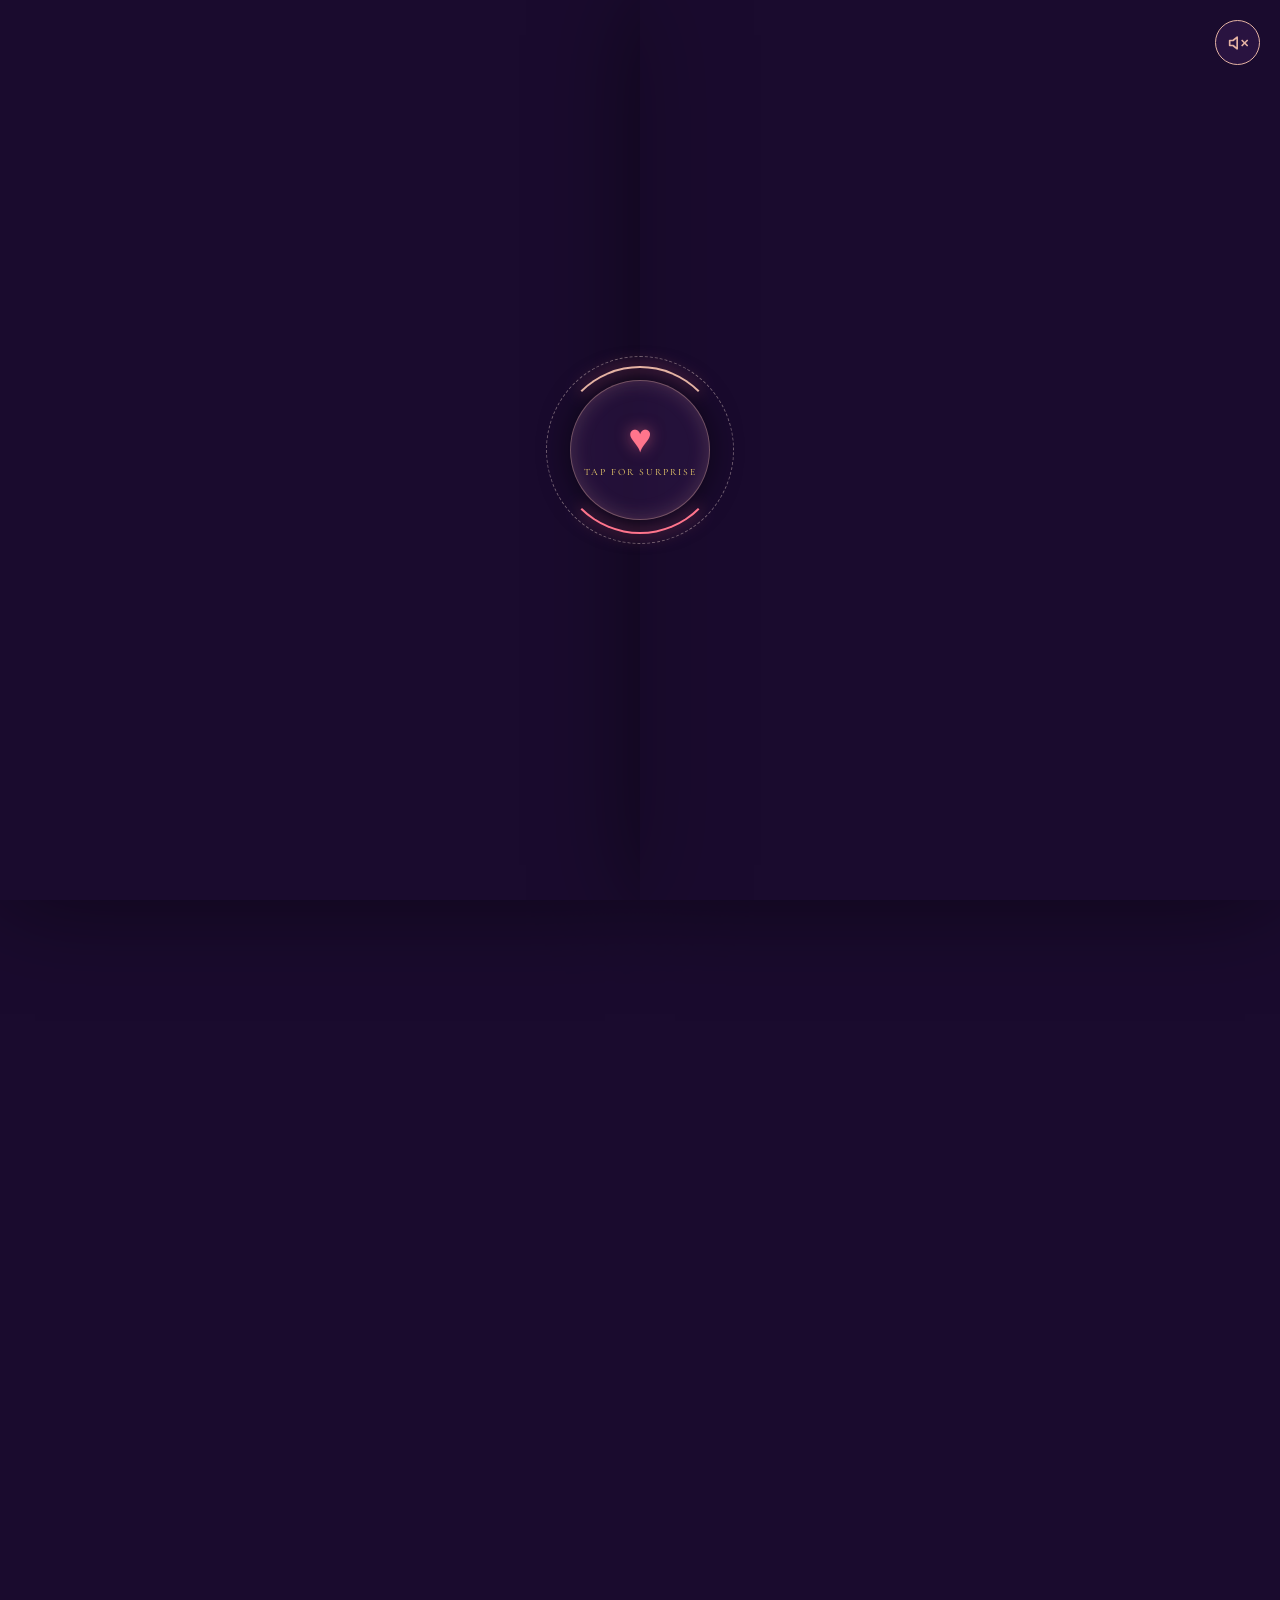
<file: index.html>
<!DOCTYPE html>
<html lang="en">

<head>
    <meta charset="UTF-8">
    <meta name="viewport" content="width=device-width, initial-scale=1.0">
    <title>Happy Birthday My Love | A Special Wish</title>
    <link rel="stylesheet" href="assets/css/style.css">
</head>

<body>

    <!-- Background Sparkles -->
    <div class="sparkle-bg"></div>
    <div class="floating-elements" id="floatingElements"></div>

    <!-- Music Toggle -->
    <button id="musicToggle" class="music-btn">
        <svg xmlns="http://www.w3.org/2000/svg" viewBox="0 0 24 24" fill="none" stroke="currentColor" stroke-width="2"
            stroke-linecap="round" stroke-linejoin="round">
            <polygon points="11 5 6 9 2 9 2 15 6 15 11 19 11 5"></polygon>
            <line x1="23" y1="9" x2="17" y2="15"></line>
            <line x1="17" y1="9" x2="23" y2="15"></line>
        </svg>
    </button>

    <!-- Background Music -->
    <audio id="bgMusic" loop>
        <source src="assets/audio/music.mpeg" type="audio/mpeg">
    </audio>

    <!-- Birthday Reveal Overlay -->
    <div id="birthdayOverlay" class="birthday-overlay hidden">
        <div class="birthday-message">
            <div class="happy-title">Happy Birthday Princess!</div>
            <p class="birthday-subtitle">This day is as special as you are to me. Enjoy your celebration!</p>
        </div>
        <div class="birthday-balloons">
            <div class="balloon balloon-1"></div>
            <div class="balloon balloon-2"></div>
            <div class="balloon balloon-3"></div>
            <div class="balloon balloon-4"></div>
        </div>
    </div>

    <!-- Loading Screen / Tap to Open -->
    <div id="loadingScreen">
        <!-- Door pieces that split -->
        <div class="door-reveal-left"></div>
        <div class="door-reveal-right"></div>

        <div class="center-line"></div>
        <div class="center-line-2"></div>
        <div class="center-line-3"></div>

        <div class="tap-circle" id="btnOpen">
            <div class="z-letter">♥</div>
            <div class="tap-text">Tap For Surprise</div>
        </div>

        <div id="lightBurst"></div>
    </div>

    <!-- Main Content -->
    <main id="mainContent">

        <!-- Hero Section -->
        <section class="hero container reveal">
            <div class="pre-title">Celebrating Your Special Day</div>
            <div class="hero-names">
                <span>HAPPY BIRTHDAY</span>
                <span class="sub-name">MY LOVE</span>
                <div class="diamond"></div>
                <span>RANI</span>
            </div>
            <div class="post-title">To my world, my love, and my everything</div>
        </section>

        <div class="divider">
            <div class="diamond"></div>
        </div>

        <!-- Intro Text -->
        <section class="container reveal">
            <p class="intro-text">
                Every moment with you is a gift, and today is the most special of them all. On your birthday, I want to
                remind you how much you mean to me. May your day be as beautiful and bright as your smile.
            </p>
        </section>

        <!-- Scratch to Reveal -->
        <section class="container reveal" style="text-align: center;">
            <h2 class="section-title">Scratch to Reveal</h2>
            <div class="divider" style="margin: 10px 0 40px 0;">
                <div class="heart">♥</div>
            </div>

            <div class="scratch-card-wrapper" id="scratchWrapper">
                <div id="confetti-container"></div>
                <div class="scratch-content">
                    <div class="invited">Happy Birthday RANI!</div>
                    <div class="date">JULY 1, 2026</div>
                    <div class="time">A special surprise<br>for my love</div>
                </div>
                <canvas id="scratchCanvas"></canvas>
            </div>
        </section>

        <!-- Carousel -->
        <section class="container reveal">
            <h2 class="section-title">Our forever begins</h2>
            <div class="divider" style="margin: 10px 0 40px 0;">
                <div class="heart">♥</div>
            </div>

            <div class="photo-carousel">
                <img src="assets/images/image1.jpeg" alt="Birthday Surprise" class="carousel-img style="width:100%; height:500px; object-fit:contain;">
            </div>
        </section>

        <!-- Countdown Timer -->
        <section class="container" style="text-align: center;">
            <h2 class="section-title">Countdown to Your Special Moment</h2>
            <div class="divider" style="margin: 10px 0 40px 0;">
                <div class="heart">♥</div>
            </div>

            <div class="timer">
                <div class="timer-box">
                    <div class="timer-value" id="days">00</div>
                    <div class="timer-label">Days</div>
                </div>
                <div class="timer-box">
                    <div class="timer-value" id="hours">00</div>
                    <div class="timer-label">Hours</div>
                </div>
                <div class="timer-box">
                    <div class="timer-value" id="minutes">00</div>
                    <div class="timer-label">Minutes</div>
                </div>
                <div class="timer-box">
                    <div class="timer-value" id="seconds">00</div>
                    <div class="timer-label">Seconds</div>
                </div>
            </div>
            <div id="timerMessage" class="timer-message hidden"
                style="margin-top: 2rem; font-family: var(--font-serif); font-size: 1.8rem; color: var(--gold-primary); animation: pulse 2s infinite;">
                Its your Birthday Dear</div>
        </section>

        <!-- Program Timeline -->
        <section class="container reveal">
            <h2 class="section-title">A Day For My Queen</h2>
            <div class="divider" style="margin: 10px 0 40px 0;">
                <div class="heart">♥</div>
            </div>

            <div class="timeline">
                <div class="timeline-item">
                    <div class="timeline-title">Morning Magic</div>
                    <div class="timeline-time">Waking up to the realization that the world became brighter on this day.
                    </div>
                </div>
                <div class="timeline-item">
                    <div class="timeline-title">A Royal Feast</div>
                    <div class="timeline-time">Whispering sweet nothings over a lunch made just for your taste.</div>
                </div>
                <div class="timeline-item">
                    <div class="timeline-title">Treasures of Love</div>
                    <div class="timeline-time">Unveiling surprises that I've been hiding just to see that sparkle in
                        your eyes.</div>
                </div>
                <div class="timeline-item">
                    <div class="timeline-title">The Sweetest Moment</div>
                    <div class="timeline-time">Sharing a cake as sweet as our memories, under the warm glow of candles.
                    </div>
                </div>
                <div class="timeline-item">
                    <div class="timeline-title">Infinite Moonlight</div>
                    <div class="timeline-time">A quiet walk under the stars, promising you a lifetime of more beautiful
                        nights.</div>
                </div>
            </div>
        </section>

        <!-- Venue -->
        <section class="container venue-box reveal">
            <div class="info-icon">
                <svg viewBox="0 0 24 24" fill="none" stroke="currentColor" stroke-width="2" width="24" height="24">
                    <path d="M21 10c0 7-9 13-9 13s-9-6-9-13a9 9 0 0 1 18 0z"></path>
                    <circle cx="12" cy="10" r="3"></circle>
                </svg>
            </div>
            <h2 class="section-title">Venue</h2>
            <div class="divider" style="margin: 10px 0 40px 0;">
                <div class="heart">♥</div>
            </div>

            <h3 class="venue-name">Our Happy Place</h3>
            <p class="venue-address">Where memories are made</p>
        </section>

        <!-- Dress Code -->
        <section class="container">
            <div class="info-icon text-center">
                <svg viewBox="0 0 24 24" fill="none" stroke="currentColor" stroke-width="2" width="24" height="24">
                    <path
                        d="M20.38 3.46L16 2a8 8 0 0 1-8 0L3.62 3.46a2 2 0 0 0-1.34 2.23l.58 3.47a1 1 0 0 0 .99.84H6v10c0 1.1.9 2 2 2h8a2 2 0 0 0 2-2V10h2.15a1 1 0 0 0 .99-.84l.58-3.47a2 2 0 0 0-1.34-2.23z">
                    </path>
                </svg>
            </div>
            <h2 class="section-title">Dress Code</h2>
            <div class="divider" style="margin: 10px 0 40px 0;">
                <div class="heart">♥</div>
            </div>

            <div class="dress-code-grid">
                <div>
                    <h3 class="dc-title">For You</h3>
                    <p>Something that makes you feel like the princess you are</p>
                </div>
                <div>
                    <h3 class="dc-title">For Me</h3>
                    <p>Ready to look my best for you</p>
                </div>
            </div>
        </section>

        <!-- Birthday Wishes Section -->
        <section class="container text-center reveal">
            <div class="info-icon">
                <svg viewBox="0 0 24 24" fill="none" stroke="currentColor" stroke-width="2" width="24" height="24">
                    <path
                        d="M12 21.35l-1.45-1.32C5.4 15.36 2 12.28 2 8.5 2 5.42 4.42 3 7.5 3c1.74 0 3.41.81 4.5 2.09C13.09 3.81 14.76 3 16.5 3 19.58 3 22 5.42 22 8.5c0 3.78-3.4 6.86-8.55 11.54L12 21.35z">
                    </path>
                </svg>
            </div>
            <h2 class="section-title">Whispers of My Heart</h2>
            <div class="divider" style="margin: 10px 0 40px 0;">
                <div class="heart">♥</div>
            </div>

            <div class="info-block">
                <h3 class="dc-title">My Beautiful Blessing</h3>
                <p>I don't need a special day to love you, but I'm glad today exists to celebrate the most beautiful
                    soul I know.</p>
            </div>
            <div class="info-block">
                <h3 class="dc-title">You Are My Always</h3>
                <p>In a world full of temporary things, you are my forever. Every second with you feels like a dream I
                    never want to wake up from.</p>
            </div>
            <div class="info-block">
                <h3 class="dc-title">To Many More Years</h3>
                <p>I promise to hold your hand through every season, making sure every birthday of yours is better than
                    the last.</p>
            </div>
        </section>

        <!-- Logistics -->
        <section class="container text-center reveal">
            <div class="info-icon"><svg viewBox="0 0 24 24" fill="none" stroke="currentColor" stroke-width="2"
                    width="24" height="24">
                    <rect x="1" y="3" width="15" height="13"></rect>
                    <polygon points="16 8 20 8 23 11 23 16 16 16 16 8"></polygon>
                    <circle cx="5.5" cy="18.5" r="2.5"></circle>
                    <circle cx="18.5" cy="18.5" r="2.5"></circle>
                </svg></div>
            <h2 class="section-title">Our Memories</h2>
            <div class="divider" style="margin: 10px 0 20px 0;">
                <div class="heart">♥</div>
            </div>
            <p style="margin-bottom: 60px;">Every place we've been, every song we've heard, it all leads back to you.
            </p>

            <div class="info-icon"><svg viewBox="0 0 24 24" fill="none" stroke="currentColor" stroke-width="2"
                    width="24" height="24">
                    <path d="M3 9l9-7 9 7v11a2 2 0 0 1-2 2H5a2 2 0 0 1-2-2z"></path>
                    <polyline points="9 22 9 12 15 12 15 22"></polyline>
                </svg></div>
            <h2 class="section-title">Birthday Surprise</h2>
            <div class="divider" style="margin: 10px 0 20px 0;">
                <div class="heart">♥</div>
            </div>
            <p style="margin-bottom: 60px;">Keep an eye on your doorstep at 12:00 AM tonight.</p>

            <div class="info-icon"><svg viewBox="0 0 24 24" fill="none" stroke="currentColor" stroke-width="2"
                    width="24" height="24">
                    <rect x="3" y="8" width="18" height="14" rx="2" ry="2"></rect>
                    <line x1="12" y1="8" x2="12" y2="22"></line>
                    <path d="M19 8c-2 0-3-2-3-4a3 3 0 0 0-6 0c0 2-1 4-3 4"></path>
                </svg></div>
            <h2 class="section-title">The Best Gift</h2>
            <div class="divider" style="margin: 10px 0 20px 0;">
                <div class="heart">♥</div>
            </div>
            <p style="margin-bottom: 60px;">You are the best gift life has ever given me.</p>
        </section>

        <!-- Form -->
        <section class="container text-center">
            <div class="info-icon"><svg viewBox="0 0 24 24" fill="none" stroke="currentColor" stroke-width="2"
                    width="24" height="24">
                    <path d="M4 4h16c1.1 0 2 .9 2 2v12c0 1.1-.9 2-2 2H4c-1.1 0-2-.9-2-2V6c0-1.1.9-2 2-2z"></path>
                    <polyline points="22,6 12,13 2,6"></polyline>
                </svg></div>
            <h2 class="section-title">Send Me Your Wish</h2>
            <div class="divider" style="margin: 10px 0 40px 0;">
                <div class="heart">♥</div>
            </div>

            <form class="rsvp-form" onsubmit="event.preventDefault(); alert('Wish sent to my heart!');">
                <div class="form-group">
                    <label>Your Mood Today</label>
                    <input type="text" class="form-control" placeholder="How are you feeling, Princess?">
                </div>
                <div class="form-group">
                    <label>A Secret Wish</label>
                    <textarea class="form-control" placeholder="Tell me something you want today..."></textarea>
                </div>
                <button type="submit" class="btn-submit">Send to Me</button>
            </form>
        </section>

        <section class="hero container reveal" style="min-height: 50vh;">
            <div class="script-font" style="font-size: 3.5rem;">Valueable Person in My Life RANI!</div>
            <div class="font-display text-gold-light" style="margin-top: 1rem; letter-spacing: 2px;">Always Your Love
            </div>
        </section>

    </main>

    <script src="assets/js/script.js"></script>
</body>

</html>
</file>
<file: assets/css/style.css>
@import url('https://fonts.googleapis.com/css2?family=Cinzel:wght@400;500;600;700&family=Cormorant+Garamond:ital,wght@0,300;0,400;0,500;0,600;0,700;1,400&family=Lora:ital,wght@0,400;0,500;0,600;0,700;1,400&family=Passions+Conflict&display=swap');

:root {
  /* Birthday Theme Colors */
  --bg-deep: #1a0b2e;       /* Deep magical purple/dark background */
  --bg-card: #2d1645;       /* Slightly lighter purple for cards */
  
  --rose-gold: #e5b3a3;
  --rose-gold-light: #f4dcd6;
  --rose-gold-dark: #b88a7b;
  
  --pink-accent: #ff758c;
  --gold-primary: #d4af37;
  --gold-light: #f5d76e;
  
  --text-primary: #f4dcd6;
  --text-secondary: #e0e0e0;
  
  --font-serif: "Cormorant Garamond", serif;
  --font-display: "Cinzel", serif;
  --font-body: "Lora", serif;
  --font-script: "Passions Conflict", cursive;

  --gradient-romantic: linear-gradient(135deg, #ff758c 0%, #ff7eb3 100%);
  --gradient-rose-gold: linear-gradient(135deg, #e5b3a3 0%, #f4dcd6 50%, #e5b3a3 100%);
  --gradient-card: linear-gradient(180deg, #2d1645 0%, #1a0b2e 100%);
}

* {
  margin: 0;
  padding: 0;
  box-sizing: border-box;
}

body {
  background-color: var(--bg-deep);
  color: var(--text-secondary);
  font-family: var(--font-serif);
  overflow: hidden; /* Disable scroll for loading screen */
  line-height: 1.6;
}

body.can-scroll {
  overflow-y: auto;
}

/* Typography */
.text-gold { color: var(--gold-primary); }
.text-gold-light { color: var(--gold-light); }
.text-white { color: #fff; }
.text-center { text-align: center; }

h1, h2, h3, h4 {
  font-family: var(--font-display);
  font-weight: 500;
  letter-spacing: 2px;
}

.script-font {
  font-family: var(--font-script);
  font-size: 2.5rem;
  color: var(--gold-light);
}

/* Base Containers */
.container {
  max-width: 800px;
  margin: 0 auto;
  padding: 0 20px;
}

section {
  padding: 80px 0;
  position: relative;
  z-index: 10;
}

.divider {
  display: flex;
  align-items: center;
  justify-content: center;
  margin: 40px 0;
}
.divider::before, .divider::after {
  content: '';
  height: 1px;
  width: 50px;
  background: var(--rose-gold);
  opacity: 0.5;
}
.divider .diamond {
  width: 8px;
  height: 8px;
  background: var(--rose-gold);
  transform: rotate(45deg);
  margin: 0 15px;
}
.divider .heart {
  color: var(--pink-accent);
  margin: 0 15px;
  font-size: 1.2rem;
}

/* Background Sparkles */
.sparkle-bg {
  position: fixed;
  top: 0;
  left: 0;
  width: 100%;
  height: 100%;
  pointer-events: none;
  z-index: 1;
  background-image: 
    radial-gradient(circle at 20% 30%, rgba(229, 179, 163, 0.15) 0%, transparent 2%),
    radial-gradient(circle at 80% 40%, rgba(255, 117, 140, 0.1) 0%, transparent 2%),
    radial-gradient(circle at 40% 80%, rgba(229, 179, 163, 0.1) 0%, transparent 2%),
    radial-gradient(circle at 70% 90%, rgba(255, 117, 140, 0.15) 0%, transparent 2%);
  background-size: 100% 100%;
}

.music-btn {
  position: fixed;
  top: 20px;
  right: 20px;
  width: 45px;
  height: 45px;
  border-radius: 50%;
  background: rgba(45, 22, 69, 0.8);
  border: 1px solid var(--rose-gold);
  color: var(--rose-gold);
  display: flex;
  justify-content: center;
  align-items: center;
  cursor: pointer;
  z-index: 10000;
  transition: all 0.3s ease;
  padding: 10px;
}
.music-btn:hover {
  background: var(--rose-gold);
  color: var(--bg-deep);
  transform: scale(1.1);
}
.music-btn svg {
  width: 20px;
  height: 20px;
}

/* =========================================
   Loading Screen / Tap to Open
   ========================================= */
#loadingScreen {
  position: fixed;
  top: 0;
  left: 0;
  width: 100vw;
  height: 100vh;
  background: var(--bg-deep);
  z-index: 9999;
  display: flex;
  justify-content: center;
  align-items: center;
  transition: opacity 1s ease-in-out, visibility 1s ease-in-out;
}

#loadingScreen.hidden {
  opacity: 0;
  visibility: hidden;
}

.center-line {
  position: absolute;
  top: 0;
  bottom: 0;
  left: 50%;
  width: 1px;
  background: var(--gold-muted);
  transform: translateX(-50%);
}
.center-line-2 {
  position: absolute;
  top: 0;
  bottom: 0;
  left: calc(50% + 15px);
  width: 1px;
  background: var(--gold-muted);
  opacity: 0.3;
}
.center-line-3 {
  position: absolute;
  top: 0;
  bottom: 0;
  left: calc(50% - 15px);
  width: 1px;
  background: var(--gold-muted);
  opacity: 0.3;
}

.tap-circle {
  width: 140px;
  height: 140px;
  border-radius: 50%;
  background: rgba(45, 22, 69, 0.6);
  backdrop-filter: blur(10px);
  border: 1px solid rgba(229, 179, 163, 0.4);
  display: flex;
  flex-direction: column;
  justify-content: center;
  align-items: center;
  cursor: pointer;
  z-index: 10;
  box-shadow: 
    0 0 30px rgba(0,0,0,0.5),
    inset 0 0 20px rgba(229, 179, 163, 0.2);
  transition: all 0.4s cubic-bezier(0.4, 0, 0.2, 1);
  position: relative;
  animation: pulse-glow 2s infinite ease-in-out;
}

.tap-circle::before, .tap-circle::after {
  content: '';
  position: absolute;
  pointer-events: none; /* Fix: Allow clicks to pass through to the button */
}

.tap-circle::before {
  top: -15px; right: -15px; bottom: -15px; left: -15px;
  border: 2px solid transparent;
  border-top: 2px solid var(--rose-gold);
  border-bottom: 2px solid var(--pink-accent);
  border-radius: 50%;
  animation: spin 3s linear infinite;
  filter: drop-shadow(0 0 8px var(--pink-accent));
}

.tap-circle::after {
  top: -25px; right: -25px; bottom: -25px; left: -25px;
  border: 1px dashed var(--rose-gold-light);
  border-radius: 50%;
  opacity: 0.4;
  animation: spin-reverse 10s linear infinite;
}

@keyframes spin { 100% { transform: rotate(360deg); } }
@keyframes spin-reverse { 100% { transform: rotate(-360deg); } }

@keyframes pulse-glow {
  0%, 100% { 
    box-shadow: 0 0 20px rgba(229, 179, 163, 0.3), inset 0 0 15px rgba(255, 117, 140, 0.2);
    transform: scale(1);
  }
  50% { 
    box-shadow: 0 0 45px rgba(255, 117, 140, 0.5), inset 0 0 25px rgba(229, 179, 163, 0.3);
    transform: scale(1.02);
  }
}

.tap-circle:hover { 
  transform: scale(1.1); 
  box-shadow: 0 0 50px rgba(255, 117, 140, 0.6);
  background: rgba(45, 22, 69, 0.8);
}

.tap-circle .z-letter {
  font-family: var(--font-display);
  color: var(--pink-accent);
  font-size: 2.5rem;
  line-height: 1;
  margin-bottom: 5px;
  animation: heart-beat 1.5s infinite ease-in-out;
  text-shadow: 0 0 15px rgba(255, 117, 140, 0.5);
}

@keyframes heart-beat {
  0%, 100% { transform: scale(1); }
  50% { transform: scale(1.2); }
}

.tap-circle .tap-text {
  font-family: var(--font-serif);
  color: var(--gold-light);
  font-size: 0.6rem;
  letter-spacing: 2px;
  text-transform: uppercase;
}

/* Animated Door Open Effect */
.door-reveal-left, .door-reveal-right {
  position: absolute;
  top: 0;
  width: 50vw;
  height: 100vh;
  background: var(--bg-deep);
  transition: transform 1.8s cubic-bezier(0.7, 0, 0.3, 1), opacity 1.5s ease-out;
  z-index: 1; /* Move behind content */
  opacity: 0.6; /* Make them slightly more subtle */
  box-shadow: 0 0 100px rgba(0,0,0,0.8);
}
.door-reveal-left { left: 0; transform-origin: left center; }
.door-reveal-right { right: 0; transform-origin: right center; }

#loadingScreen.doors-opening .door-reveal-left { 
  transform: translateX(-100%) rotateY(-15deg) scale(1.1); 
  opacity: 0;
}
#loadingScreen.doors-opening .door-reveal-right { 
  transform: translateX(100%) rotateY(15deg) scale(1.1); 
  opacity: 0;
}

/* Birthday Theme Overlay */
.birthday-overlay {
  position: fixed;
  inset: 0;
  background: rgba(4, 3, 34, 0.9);
  display: flex;
  flex-direction: column;
  justify-content: center;
  align-items: center;
  text-align: center;
  color: #fff;
  z-index: 9998;
  pointer-events: none;
  opacity: 0;
  transition: opacity 0.6s ease;
}
.birthday-overlay.visible {
  opacity: 1;
}
.birthday-overlay.hidden {
  display: none;
}
.birthday-message {
  max-width: 520px;
  margin-bottom: 40px;
}
.happy-title {
  font-family: var(--font-display);
  font-size: 3rem;
  letter-spacing: 4px;
  color: var(--gold-light);
  text-shadow: 0 0 25px rgba(245, 215, 110, 0.65);
}
.birthday-subtitle {
  font-family: var(--font-body);
  font-size: 1.15rem;
  color: #ffffffcc;
  margin-top: 1rem;
  line-height: 1.7;
}
.birthday-balloons {
  position: absolute;
  inset: 0;
  pointer-events: none;
}
.balloon {
  position: absolute;
  width: 70px;
  height: 100px;
  border-radius: 50% 50% 50% 50%;
  background: var(--pink-accent);
  animation: floatBalloon 6s ease-in-out infinite;
  box-shadow: inset -8px -10px 0 rgba(255,255,255,0.2);
}
.balloon::after {
  content: '';
  position: absolute;
  left: 50%;
  bottom: -20px;
  width: 2px;
  height: 20px;
  background: linear-gradient(180deg, rgba(255,255,255,0.4), transparent);
  transform: translateX(-50%);
}
.balloon-1 { left: 18%; top: 55%; background: #ff7ba9; animation-duration: 5.8s; }
.balloon-2 { left: 43%; top: 60%; background: #ffcf44; animation-duration: 7.1s; }
.balloon-3 { left: 67%; top: 50%; background: #6ef2d9; animation-duration: 6.4s; }
.balloon-4 { left: 80%; top: 65%; background: #948cff; animation-duration: 7.3s; }

@keyframes floatBalloon {
  0%, 100% { transform: translateY(0) rotate(0deg); }
  33% { transform: translateY(-30px) rotate(5deg); }
  66% { transform: translateY(10px) rotate(-5deg); }
}

/* Background Floating Elements */
.floating-elements {
  position: fixed;
  inset: 0;
  pointer-events: none;
  z-index: 1;
  overflow: hidden;
}

.float-item {
  position: absolute;
  font-size: 1.5rem;
  opacity: 0.3;
  animation: float-around 15s linear infinite;
}

@keyframes float-around {
  0% { transform: translate(0, 110vh) rotate(0deg); opacity: 0; }
  10% { opacity: 0.4; }
  90% { opacity: 0.4; }
  100% { transform: translate(20vw, -10vh) rotate(360deg); opacity: 0; }
}

/* Theme change when birthday reveal activates */
body.birthday-theme {
  background: radial-gradient(circle at top, #3b1b62 0%, #0a0417 65%);
  color: #f5f0ff;
}
body.birthday-theme .sparkle-bg {
  background-image: radial-gradient(circle at 20% 30%, rgba(255,255,255,0.15) 0%, transparent 3%),
                    radial-gradient(circle at 80% 40%, rgba(255,255,255,0.1) 0%, transparent 3%),
                    radial-gradient(circle at 40% 80%, rgba(255,255,255,0.08) 0%, transparent 3%);
}
body.birthday-theme .section-title,
body.birthday-theme .pre-title,
body.birthday-theme .hero-names,
body.birthday-theme .post-title,
body.birthday-theme .timer-label,
body.birthday-theme .timeline-title,
body.birthday-theme .venue-name,
body.birthday-theme .dc-title {
  color: #ffeb8d;
}
body.birthday-theme .btn-gold,
body.birthday-theme .music-btn {
  background: #ffdb58;
  color: #2b1d12;
}

/* Confetti container */
#confetti-container {
  position: absolute;
  inset: 0;
  pointer-events: none;
  overflow: hidden;
  z-index: 1; /* Move behind content */
  opacity: 0.6; /* Make them slightly more subtle */
}
.confetti-piece {
  position: absolute;
  width: 10px;
  height: 18px;
  opacity: 0;
  transform-origin: center;
  animation: confettiFall 3s ease-in forwards;
}
@keyframes confettiFall {
  0% { opacity: 1; transform: translateY(0) rotate(0deg); }
  100% { opacity: 0; transform: translateY(350px) rotate(720deg); }
}

/* Scratch card wrapper improvements */
.scratch-card-wrapper {
  position: relative;
  max-width: 400px;
  margin: 0 auto;
  min-height: 260px;
}
#scratchCanvas {
  position: absolute;
  inset: 0;
  width: 100%;
  height: 100%;
  cursor: grab;
  border-radius: 16px;
}
.scratch-content {
  position: relative;
  z-index: 1;
  padding: 46px 24px;
  min-height: 260px;
  display: flex;
  flex-direction: column;
  justify-content: center;
  align-items: center;
  gap: 12px;
  background: radial-gradient(circle, rgba(45,22,69,0.9), rgba(26,11,46,0.95));
  border-radius: 16px;
  box-shadow: 0 18px 60px rgba(0,0,0,0.35);
}
.scratch-content .invited,
.scratch-content .date,
.scratch-content .time {
  color: #f5f0e3;
}
.scratch-content .invited {
  font-size: 1.3rem;
  letter-spacing: 2px;
  text-transform: uppercase;
}


#loadingScreen.doors-opening .tap-circle {
  transform: scale(4) rotate(15deg);
  opacity: 0;
  filter: blur(25px);
  transition: transform 1.2s cubic-bezier(0.4, 0, 0.2, 1), opacity 0.8s ease-out, filter 0.8s ease-out;
}

#loadingScreen.doors-opening .center-line,
#loadingScreen.doors-opening .center-line-2,
#loadingScreen.doors-opening .center-line-3 {
  opacity: 0;
  transition: opacity 0.4s ease-out;
}

#lightBurst {
  position: absolute;
  top: 50%;
  left: 50%;
  width: 100vw;
  height: 100vh;
  background: radial-gradient(circle, var(--rose-gold-light) 0%, var(--pink-accent) 30%, transparent 70%);
  border-radius: 50%;
  transform: translate(-50%, -50%) scale(0);
  pointer-events: none;
  z-index: 100;
  opacity: 0;
  mix-blend-mode: screen;
  filter: blur(20px);
}

#loadingScreen.doors-opening #lightBurst {
  animation: magic-reveal 1.5s cubic-bezier(0.4, 0, 0.2, 1) 0.8s forwards; /* Added 0.8s delay */
}

@keyframes magic-reveal {
  0% { transform: translate(-50%, -50%) scale(0); opacity: 0; }
  20% { opacity: 1; filter: blur(10px); }
  50% { opacity: 0.8; }
  100% { transform: translate(-50%, -50%) scale(4); opacity: 0; filter: blur(50px); }
}

/* =========================================
   Main Content Area
   ========================================= */
#mainContent {
  opacity: 0;
  pointer-events: none;
  transform: scale(0.95) translateY(10px);
  z-index: 10; /* Ensure it stays above balloons */
  transition: 
    opacity 0.3s ease-out, 
    transform 0.3s cubic-bezier(0.175, 0.885, 0.32, 1.275);
}

#mainContent.visible {
  opacity: 1;
  pointer-events: all;
  transform: scale(1) translateY(0);
  filter: blur(0);
}

/* Staggered Hero Reveal */
.hero .pre-title,
.hero .hero-names,
.hero .post-title,
.hero .scroll-down {
  opacity: 0;
  transform: translateY(30px);
  transition: opacity 1s ease-out, transform 1s cubic-bezier(0.4, 0, 0.2, 1);
}

#mainContent.visible .hero .pre-title { transition-delay: 0s; opacity: 1; transform: translateY(0); }
#mainContent.visible .hero .hero-names { transition-delay: 0s; opacity: 1; transform: translateY(0); }
#mainContent.visible .hero .post-title { transition-delay: 0s; opacity: 1; transform: translateY(0); }
#mainContent.visible .hero .scroll-down { transition-delay: 0s; opacity: 1; transform: translateY(0); }

/* Hero */
.hero {
  min-height: 100vh;
  display: flex;
  flex-direction: column;
  justify-content: center;
  align-items: center;
}

.pre-title {
  font-family: var(--font-display);
  font-size: 0.8rem;
  letter-spacing: 4px;
  text-transform: uppercase;
  color: var(--rose-gold-dark);
  margin-bottom: 2rem;
}

.hero-names {
  font-family: var(--font-display);
  font-size: 3.5rem; /* Slightly smaller to fit mobile better */
  color: var(--gold-primary);
  display: flex;
  flex-direction: column;
  align-items: center;
  justify-content: center;
  text-align: center;
  line-height: 1.1;
  width: 100%;
}

.hero-names span {
  display: block;
  width: 100%;
}

.hero-names .sub-name {
  font-family: var(--font-serif);
  font-size: 1.5rem;
  font-style: italic;
  color: var(--rose-gold-light);
  letter-spacing: 2px;
  margin-top: -5px;
  text-transform: capitalize;
}

.hero-names .diamond {
  width: 10px; height: 10px;
  background: var(--gold-primary);
  transform: rotate(45deg);
  margin: 20px 0;
}

.post-title {
  font-family: var(--font-serif);
  font-size: 1.2rem;
  font-style: italic;
  color: var(--text-secondary);
  margin-top: 3rem;
}

.scroll-down {
  position: absolute;
  bottom: 40px;
  display: flex;
  flex-direction: column;
  align-items: center;
  color: var(--gold-muted);
  font-family: var(--font-display);
  font-size: 0.7rem;
  letter-spacing: 2px;
  text-transform: uppercase;
}
.scroll-down svg {
  width: 16px; height: 16px;
  margin-top: 8px;
  animation: bounce 2s infinite;
}
@keyframes bounce {
  0%, 20%, 50%, 80%, 100% { transform: translateY(0); }
  40% { transform: translateY(5px); }
  60% { transform: translateY(3px); }
}

/* Intro Text */
.intro-text {
  text-align: center;
  font-size: 1.4rem;
  line-height: 1.8;
  max-width: 600px;
  margin: 0 auto;
  font-style: italic;
}

/* Scratch to Reveal */
.section-title {
  font-family: var(--font-script);
  font-size: 3rem;
  color: var(--gold-primary);
  text-align: center;
  margin-bottom: 2rem;
}

.scratch-card-wrapper {
  position: relative;
  width: 320px;
  height: 200px;
  margin: 0 auto;
  border-radius: 8px;
  overflow: hidden;
  box-shadow: 0 10px 30px rgba(0,0,0,0.5);
  border: 1px solid rgba(212, 175, 55, 0.3);
}

.scratch-content {
  position: absolute;
  top: 0; left: 0; width: 100%; height: 100%;
  background: var(--bg-card);
  display: flex;
  flex-direction: column;
  justify-content: center;
  align-items: center;
  z-index: 1;
  text-align: center;
}

.scratch-content .invited {
  font-family: var(--font-script);
  color: var(--gold-primary);
  font-size: 1.8rem;
}
.scratch-content .date {
  font-family: var(--font-display);
  color: var(--text-secondary);
  font-size: 1.5rem;
  margin: 5px 0;
}
.scratch-content .time {
  font-family: var(--font-serif);
  color: var(--gold-muted);
  font-size: 0.9rem;
  text-transform: uppercase;
  letter-spacing: 1px;
}

#scratchCanvas {
  position: absolute;
  top: 0; left: 0; width: 100%; height: 100%;
  z-index: 2;
  cursor: crosshair;
}

/* Carousel Placeholder */
.photo-carousel {
  width: 100%;
  max-width: 800px;
  height: 400px;
  background: #111;
  margin: 0 auto;
  border-radius: 8px;
  overflow: hidden;
  position: relative;
  box-shadow: 0 10px 30px rgba(0,0,0,0.5);
  border: 1px solid rgba(212, 175, 55, 0.2);
}
.carousel-img {
  width: 100%;
  height: 100%;
  object-fit: cover;
  opacity: 0.7;
}

/* Countdown */
.timer {
  display: flex;
  justify-content: center;
  gap: 2rem;
  margin-top: 2rem;
}
.timer-box {
  display: flex;
  flex-direction: column;
  align-items: center;
}
.timer-value {
  font-family: var(--font-display);
  font-size: 3rem;
  color: var(--text-secondary);
  line-height: 1;
}
.timer-label {
  font-family: var(--font-serif);
  font-size: 0.8rem;
  color: var(--rose-gold);
  text-transform: uppercase;
  letter-spacing: 2px;
  margin-top: 10px;
}

/* Timeline */
.timeline {
  max-width: 400px;
  margin: 0 auto;
  position: relative;
  padding-left: 30px;
}
.timeline::before {
  content: '';
  position: absolute;
  top: 0; bottom: 0; left: 6px;
  width: 1px;
  background: var(--gold-muted);
  opacity: 0.3;
}
.timeline-item {
  position: relative;
  margin-bottom: 30px;
}
.timeline-item::before {
  content: '';
  position: absolute;
  left: -28px;
  top: 6px;
  width: 8px; height: 8px;
  background: var(--gold-primary);
  border-radius: 50%;
  box-shadow: 0 0 10px var(--gold-primary);
}
.timeline-title {
  font-family: var(--font-display);
  color: var(--text-secondary);
  font-size: 1.1rem;
  letter-spacing: 1px;
}
.timeline-time {
  font-family: var(--font-serif);
  color: var(--gold-muted);
  font-size: 0.9rem;
}

/* Venue & Details */
.venue-box {
  text-align: center;
}
.venue-name {
  font-family: var(--font-display);
  font-size: 1.5rem;
  color: var(--text-secondary);
}
.venue-address {
  color: var(--gold-muted);
  margin-bottom: 2rem;
}
.icon-outline {
  width: 120px;
  margin: 0 auto 2rem auto;
  opacity: 0.6;
}
.btn-gold {
  display: inline-block;
  padding: 12px 30px;
  background: var(--rose-gold);
  color: var(--bg-deep);
  text-decoration: none;
  font-family: var(--font-display);
  font-size: 0.9rem;
  border-radius: 4px;
  font-weight: 600;
  transition: background 0.3s ease;
}
.btn-gold:hover {
  background: var(--gold-light);
}

/* Dress Code */
.dress-code-grid {
  display: grid;
  grid-template-columns: 1fr 1fr;
  gap: 2rem;
  text-align: center;
}
.dc-title {
  font-family: var(--font-display);
  color: var(--gold-primary);
  margin-bottom: 10px;
}

/* Info Blocks */
.info-block {
  text-align: center;
  margin-bottom: 40px;
}
.info-icon {
  color: var(--gold-primary);
  margin-bottom: 10px;
}

/* Form */
.rsvp-form {
  max-width: 500px;
  margin: 0 auto;
}
.form-group {
  margin-bottom: 20px;
  text-align: left;
}
.form-group label {
  display: block;
  font-family: var(--font-serif);
  color: var(--text-secondary);
  margin-bottom: 8px;
}
.form-control {
  width: 100%;
  padding: 12px;
  background: var(--bg-card);
  border: 1px solid rgba(229, 179, 163, 0.3);
  border-radius: 4px;
  color: #fff;
  font-family: var(--font-serif);
}
.form-control:focus {
  outline: none;
  border-color: var(--gold-primary);
}
textarea.form-control {
  height: 100px;
  resize: vertical;
}
.btn-submit {
  width: 100%;
  padding: 15px;
  background: var(--rose-gold);
  color: var(--bg-deep);
  border: none;
  border-radius: 4px;
  font-family: var(--font-display);
  font-size: 1rem;
  font-weight: 600;
  cursor: pointer;
  transition: background 0.3s;
}
.btn-submit:hover {
  background: var(--gold-light);
}

/* Confetti Container */
#confetti-container {
  position: absolute;
  top: 0; left: 0; width: 100%; height: 100%;
  pointer-events: none;
  z-index: 100;
  overflow: hidden;
}
.confetti {
  position: absolute;
  width: 10px; height: 10px;
  background: var(--gold-primary);
  opacity: 0;
}

/* Responsive */
@media (max-width: 768px) {
  .hero-names { font-size: 3rem; }
  .script-font { font-size: 2rem; }
  .timer { gap: 1rem; }
  .timer-value { font-size: 2rem; }
  .dress-code-grid { grid-template-columns: 1fr; }
  .balloon { width: 45px; height: 60px; opacity: 0.4; } 
  .balloon-1 { left: 5%; top: 8%; }
  .balloon-2 { right: 5%; left: auto; top: 15%; }
  .balloon-3 { left: 8%; top: 75%; }
  .balloon-4 { right: 8%; left: auto; top: 82%; }
}

/* Scroll Reveal */
.reveal {
  opacity: 0;
  transform: translateY(40px);
  transition: all 0.8s cubic-bezier(0.175, 0.885, 0.32, 1.275);
}

.reveal.active {
  opacity: 1;
  transform: translateY(0);
}
</file>
